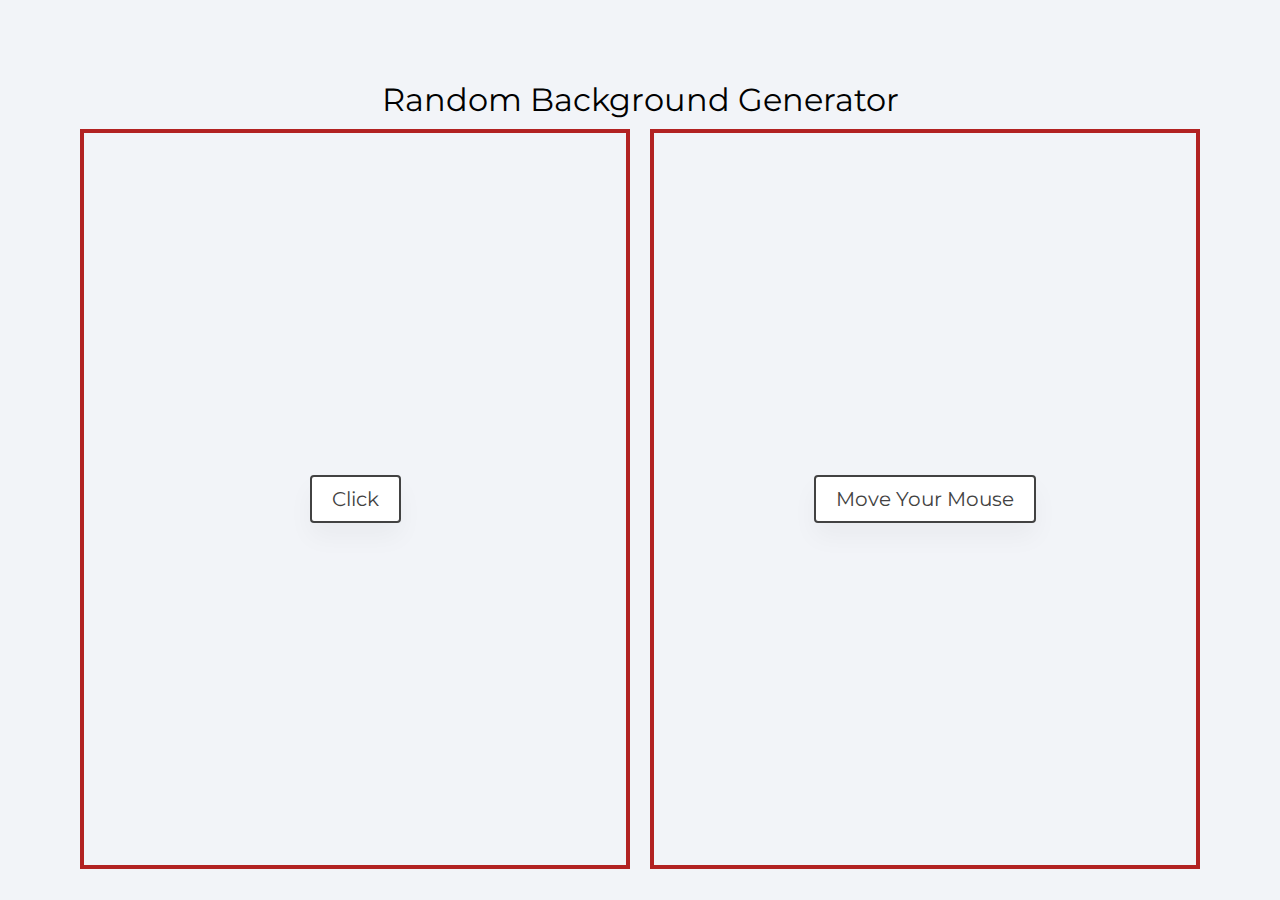
<file: block-BJaaek/code/index.html>
<!DOCTYPE html>
<html lang="en">
  <head>
    <meta charset="UTF-8" />
    <meta name="viewport" content="width=device-width, initial-scale=1.0" />
    <title>
      Random Background Generator
    </title>
    <link
      href="https://fonts.googleapis.com/css2?family=Montserrat:wght@200;400&display=swap"
      rel="stylesheet"
    />
    <link rel="stylesheet" href="style.css" />
  </head>
  <body>
    <div class="container">
      <h1>Random Background Generator</h1>
      <div class="boxes">
        <div class="box first">
          <div class="text first-box">
            <p class="banner">
              Click
            </p>
          </div>
        </div>
        <div class="box second">
          <div class="text second-box">
            <p class="banner">
              Move Your Mouse
            </p>
          </div>
        </div>
      </div>
    </div>
    <script src="./script.js"></script>
  </body>
</html>
</file>
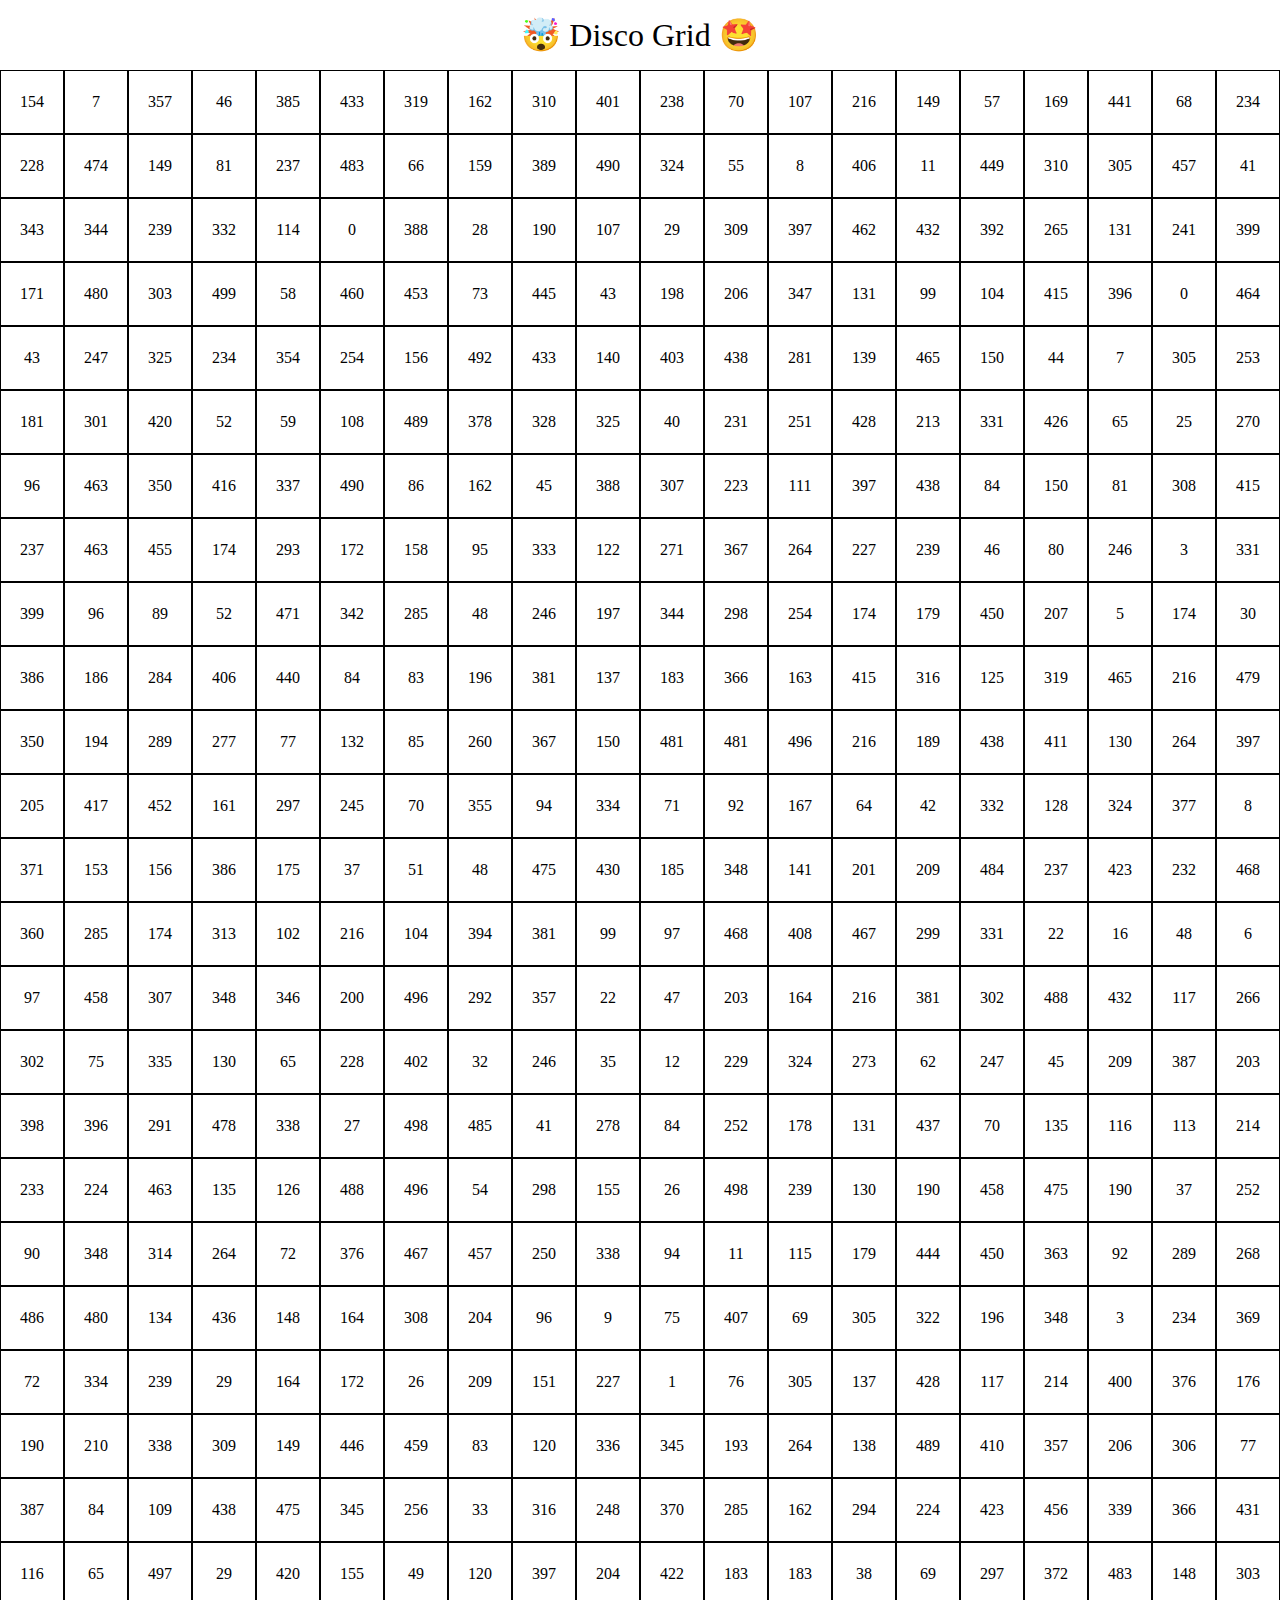
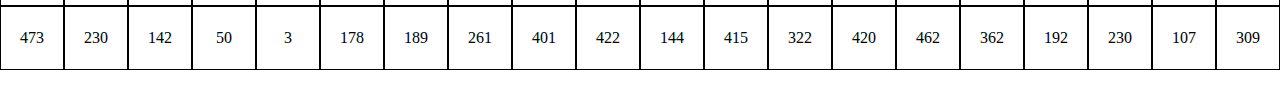
<file: block-BJaael/code/index.html>
<!DOCTYPE html>
<html lang="en">
  <head>
    <meta charset="UTF-8" />
    <meta name="viewport" content="width=device-width, initial-scale=1.0" />
    <title>🤯 Disco Grid 🤩</title>
    <link
      href="https://fonts.googleapis.com/css2?family=Montserrat:wght@200;400&display=swap"
      rel="stylesheet"
    />
    <link rel="stylesheet" href="style.css" />
  </head>
  <body>
    <h1 class="heading">🤯 Disco Grid 🤩</h1>
    <div class="container flex">

    </div>

    <script src="./script.js"></script>
  </body>
</html>
</file>
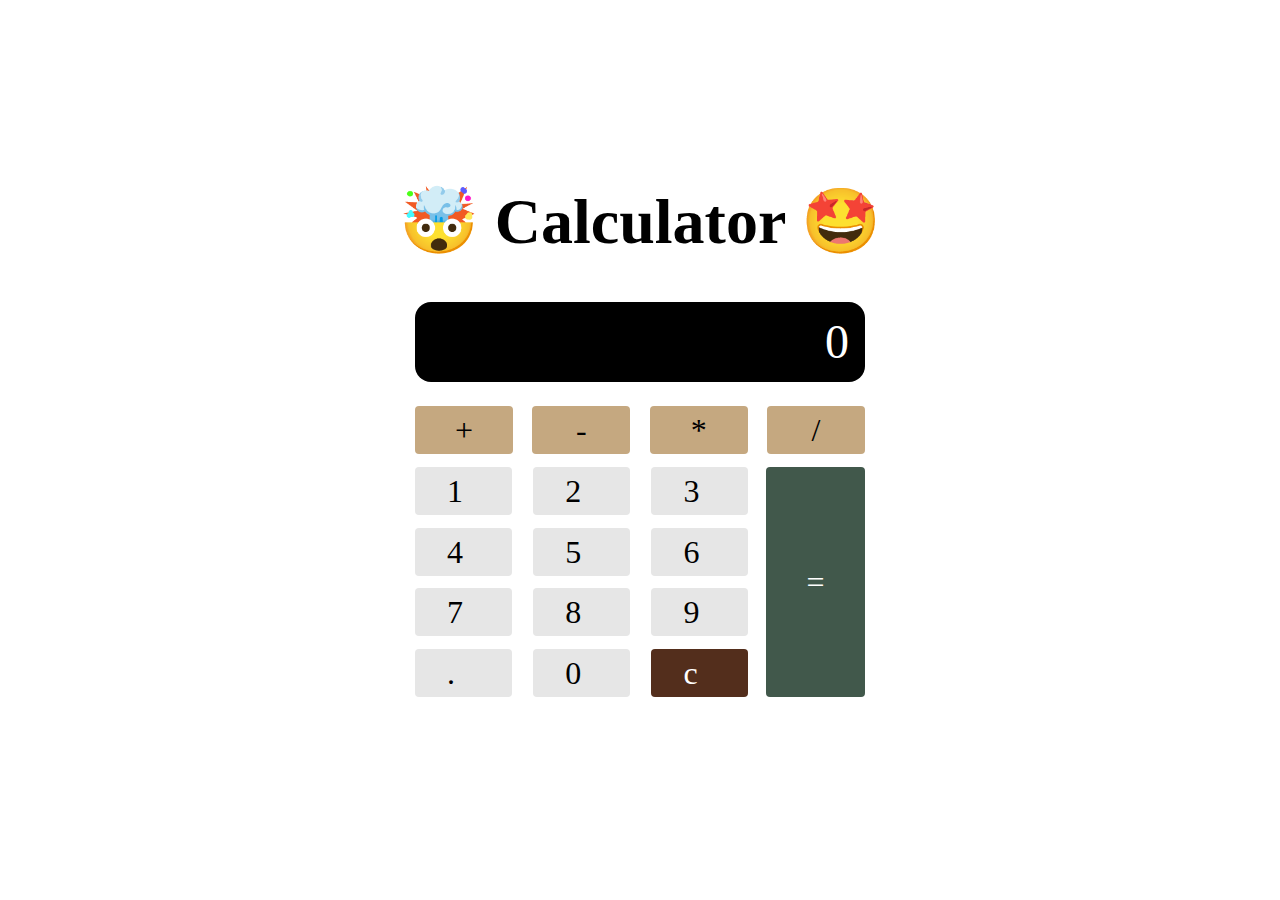
<file: block-BJaaeo/code/index.html>
<!DOCTYPE html>
<html lang="en">
  <head>
    <meta charset="UTF-8" />
    <meta name="viewport" content="width=device-width, initial-scale=1.0" />
    <title>Calculator</title>
    <link
      href="https://fonts.googleapis.com/css2?family=Montserrat:wght@200;400&display=swap"
      rel="stylesheet"
    />
    <link rel="stylesheet" href="style.css" />
  </head>
  <body>
    <h1 class="heading">🤯 Calculator 🤩</h1>
    <div class="container">
      <div class="input">
        <p class="input-text"></p>
      </div>
      <div class="main">
        <div class="container-number flex justify-between align-center">
          <div class="btn">+</div>
          <div class="btn">-</div>
          <div class="btn">*</div>
          <div class="btn">/</div>
        </div>
        <div class="main-container flex justify-between">
          <div class="numbers flex justify-between align-center flex-wrap flex-75">
            <div class="number">1</div>
            <div class="number">2</div>
            <div class="number">3</div>
            <div class="number">4</div>
            <div class="number">5</div>
            <div class="number">6</div>
            <div class="number">7</div>
            <div class="number">8</div>
            <div class="number">9</div>
            <div class="number">.</div>
            <div class="number">0</div>
            <div class=" clear">c</div>
          </div>
          <div class="plus flex justify-center">=</div>
        </div>
      </div>
      
    </div>
    <script src="./script.js"></script>
  </body>
</html>
</file>
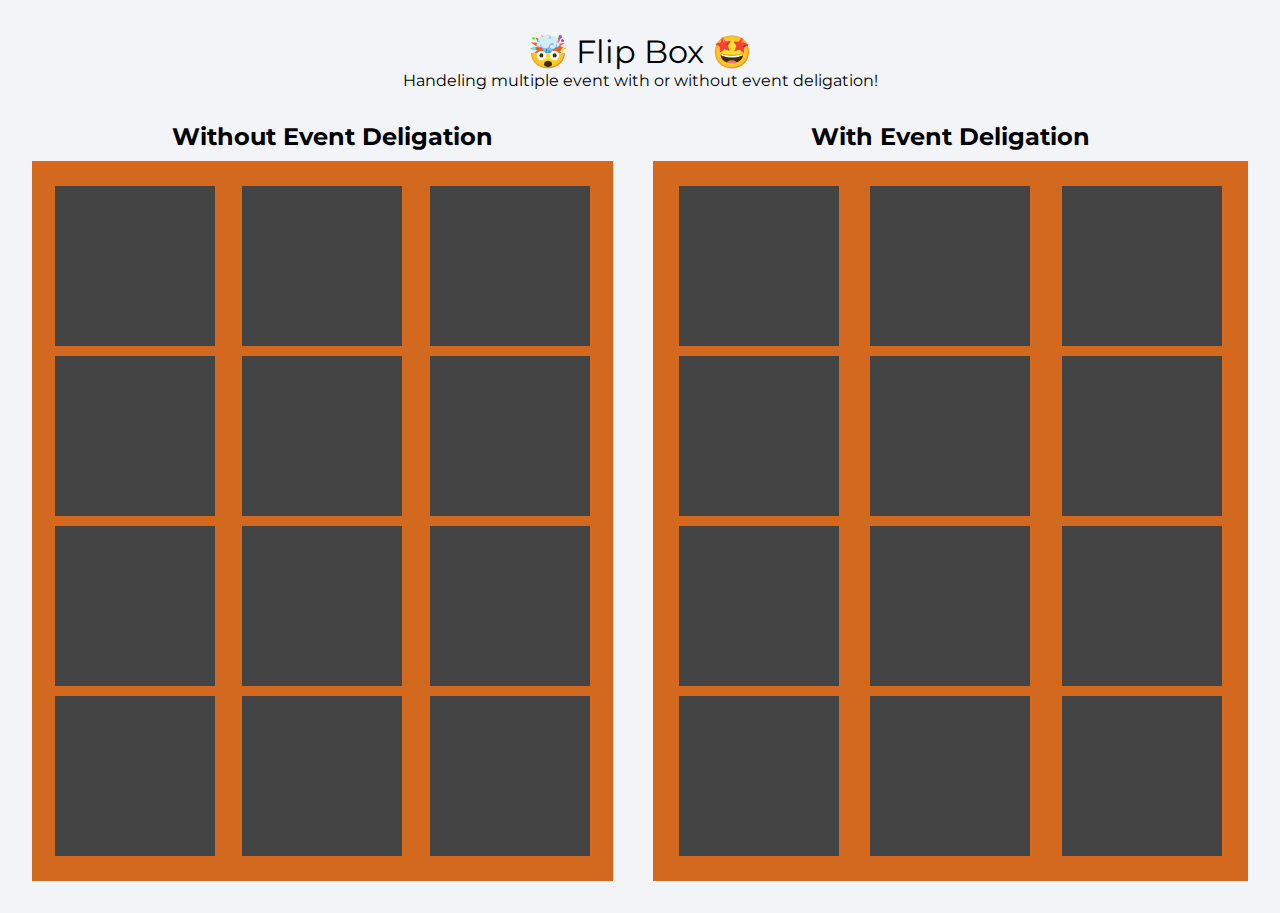
<file: block-BJaaep/code/index.html>
<!DOCTYPE html>
<html lang="en">
  <head>
    <meta charset="UTF-8" />
    <meta name="viewport" content="width=device-width, initial-scale=1.0" />
    <title>Flip Box</title>
    <link
      href="https://fonts.googleapis.com/css2?family=Montserrat:wght@200;400&display=swap"
      rel="stylesheet"
    />
    <link rel="stylesheet" href="style.css" />
  </head>
  <body>
    <h1 class="heading">🤯 Flip Box 🤩</h1>
    <p>Handeling multiple event with or without event deligation!</p>
    <div class="container">
      <div class="wrapper ">
        <h2>Without Event Deligation</h2>
        <ul class=" first boxes">
          <li class="box"></li>
          <li class="box"></li>
          <li class="box"></li>
          <li class="box"></li>
          <li class="box"></li>
          <li class="box"></li>
          <li class="box"></li>
          <li class="box"></li>
          <li class="box"></li>
          <li class="box"></li>
          <li class="box"></li>
          <li class="box"></li>
        </ul>
      </div>
      <div class="wrapper ">
        <h2>With Event Deligation</h2>
        <ul class="second boxes">
          <li class="box"></li>
          <li class="box"></li>
          <li class="box"></li>
          <li class="box"></li>
          <li class="box"></li>
          <li class="box"></li>
          <li class="box"></li>
          <li class="box"></li>
          <li class="box"></li>
          <li class="box"></li>
          <li class="box"></li>
          <li class="box"></li>
        </ul>
      </div>
    </div>
    <script src="./script.js"></script>
  </body>
</html>
</file>
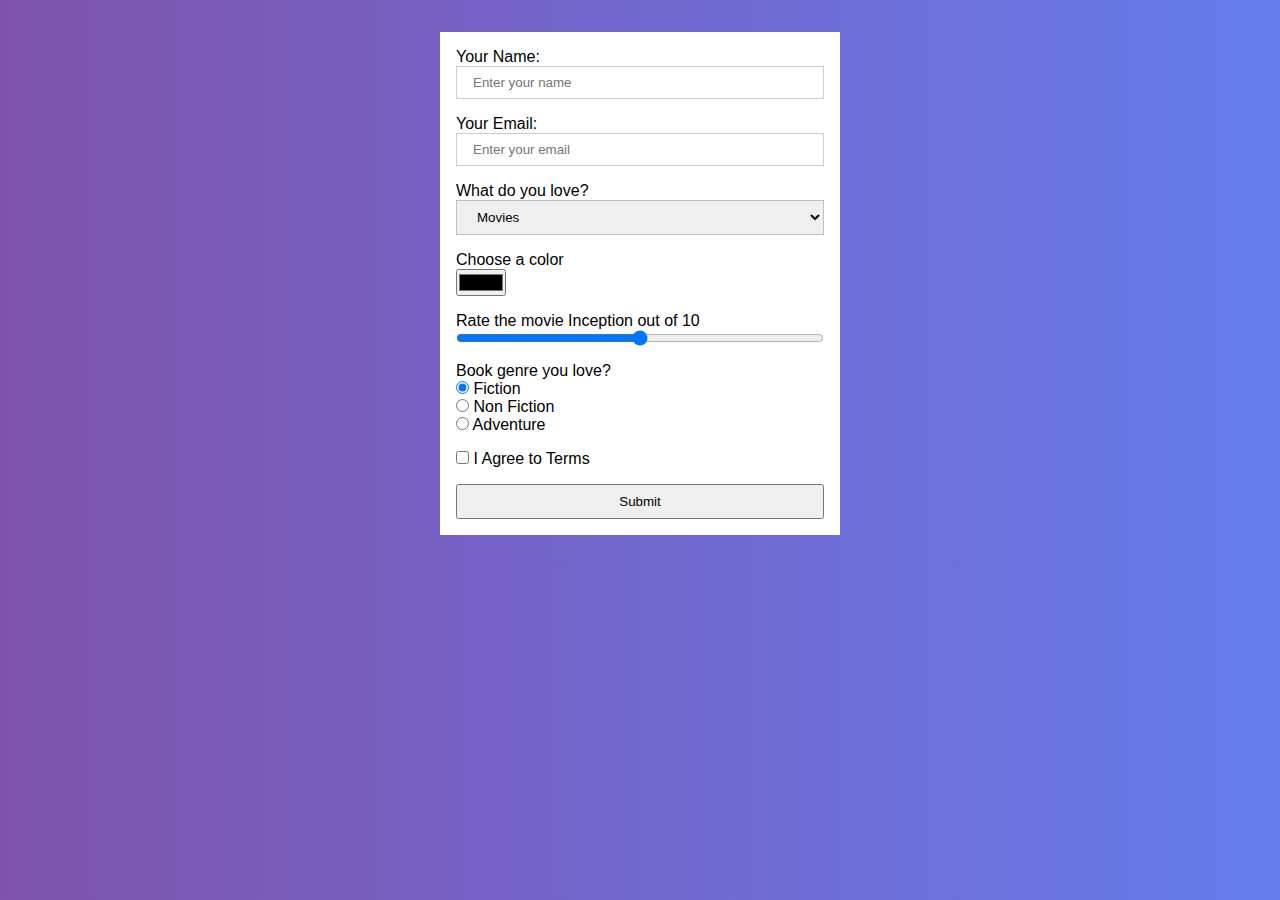
<file: block-BJaaer/code/index.html>
<!DOCTYPE html>
<html lang="en">
  <head>
    <meta charset="UTF-8" />
    <meta name="viewport" content="width=device-width, initial-scale=1.0" />
    <link rel="stylesheet" href="style.css" />
    <title>Handeling Forms 👇</title>
  </head>
  <body>
    <div class="main">
      <form class="container">
        <div class="form-control">
          <label for="name">Your Name:</label>
          <input
            id="name"
            type="text"
            name="text"
            placeholder="Enter your name"
          />
        </div>
        <div class="form-control">
          <label for="email">Your Email:</label>
          <input
            id="email"
            type="text"
            name="email"
            placeholder="Enter your email"
          />
        </div>
        <div class="form-control">
          <label for="movies">What do you love?</label>
          <select id="gender" name="gender">
            <option value="movies">Movies</option>
            <option value="series">Series</option>
            <option value="others">Others</option>
          </select>
        </div>

        <div class="form-control">
          <label for="color">Choose a color</label>
          <input
            id="color"
            type="color"
            name="color"
          />
        </div>
        <div class="form-control">
          <label for="range"> Rate the movie Inception out of 10 </label>
          <input
            id="range"
            type="range"
            max="10"
            step="1"
            name="range"
          />
        </div>
        <div class="form-control">
          <label>Book genre you love?</label>

          <div>
            <input
              type="radio"
              id="fiction"
              name="drone"
              value="fiction"
              checked
            />
            <label for="fiction">Fiction</label>
          </div>

          <div>
            <input
              type="radio"
              id="non-fiction"
              name="drone"
              value="non-fiction"
            />
            <label for="non-fiction">Non Fiction</label>
          </div>

          <div>
            <input type="radio" id="adventure" name="drone" value="adventure" />
            <label for="adventure">Adventure</label>
          </div>
        </div>
        <div class="form-control terms">
          <input type="checkbox" id="terms" name="terms" />
          <label for="terms">I Agree to Terms</label>
        </div>
        <button type="submit">Submit</button>
      </form>
      <div class="over-lay close">
        <!-- <div class="container">
          <a href="#" class="click">Click</a>
          <div>
            <h2>Hello Sameer</h2>
            <p>Email: <span>isameer@gamil.com</span></p>
            <p>You Love: <span>Movies</span></p>
            <p>color: <span>#ffffff</span></p>
            <p>Rating: <span>8</span></p>
            <p>Book Genre: Fiction <span>#fffff</span></p>
            <p>You agree to Terms and Condition</p>
          </div>
        </div>   -->
      </div>
    </div>
    
    <script src="./script.js"></script>
  </body>
</html>
</file>
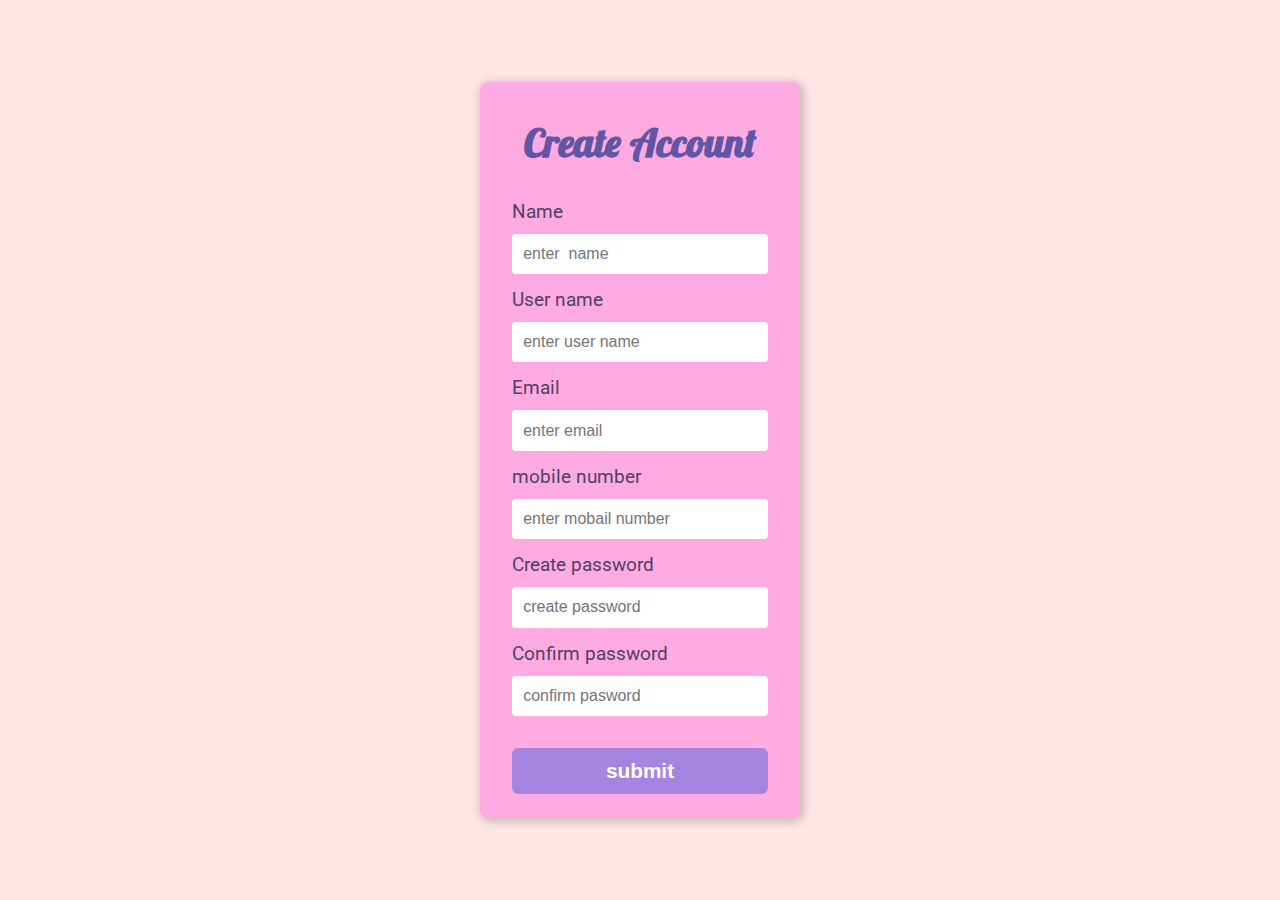
<file: block-BJaaes/code/index.html>
<!DOCTYPE html>
<html lang="en">
  <head>
    <meta charset="UTF-8" />
    <meta name="viewport" content="width=device-width, initial-scale=1.0" />
    <link rel="stylesheet" href="style.css" />
    <title>Form Validation 👇</title>
  </head>
  <body>
    <form action="" class="form">
      <fieldset>
        <h1 heading>Create Account</h1>
        <label for="name">
           Name
          <input type="text" name="name" id="name" placeholder="enter  name">
          <small></small>
        </label>
        <label for="username">
          User name
          <input type="text" name="username" id="username" placeholder="enter user name">
          <small></small>
        </label>
        <label for="email">
          Email
          <input type="email" name="email" id="email" placeholder="enter email">
          <small></small>
        </label>
        <label for="mobile">
          mobile number
          <input type="number" id="mobile"  name="number" placeholder="enter mobail number">
          <small></small>
        </label>
        <label for="password">
          Create password
          <input type="password" name="password" id="password" placeholder="create password">
          <small></small>
        </label>
        <label for="re-password">
          Confirm password
          <input type="password" name="repassword" id="re-password" placeholder="confirm pasword">
          <small></small>
        </label>
        <button type="submit">submit</button>
      </fieldset>
    </form>
    <script src="./script.js"></script>
  </body>
</html>
</file>
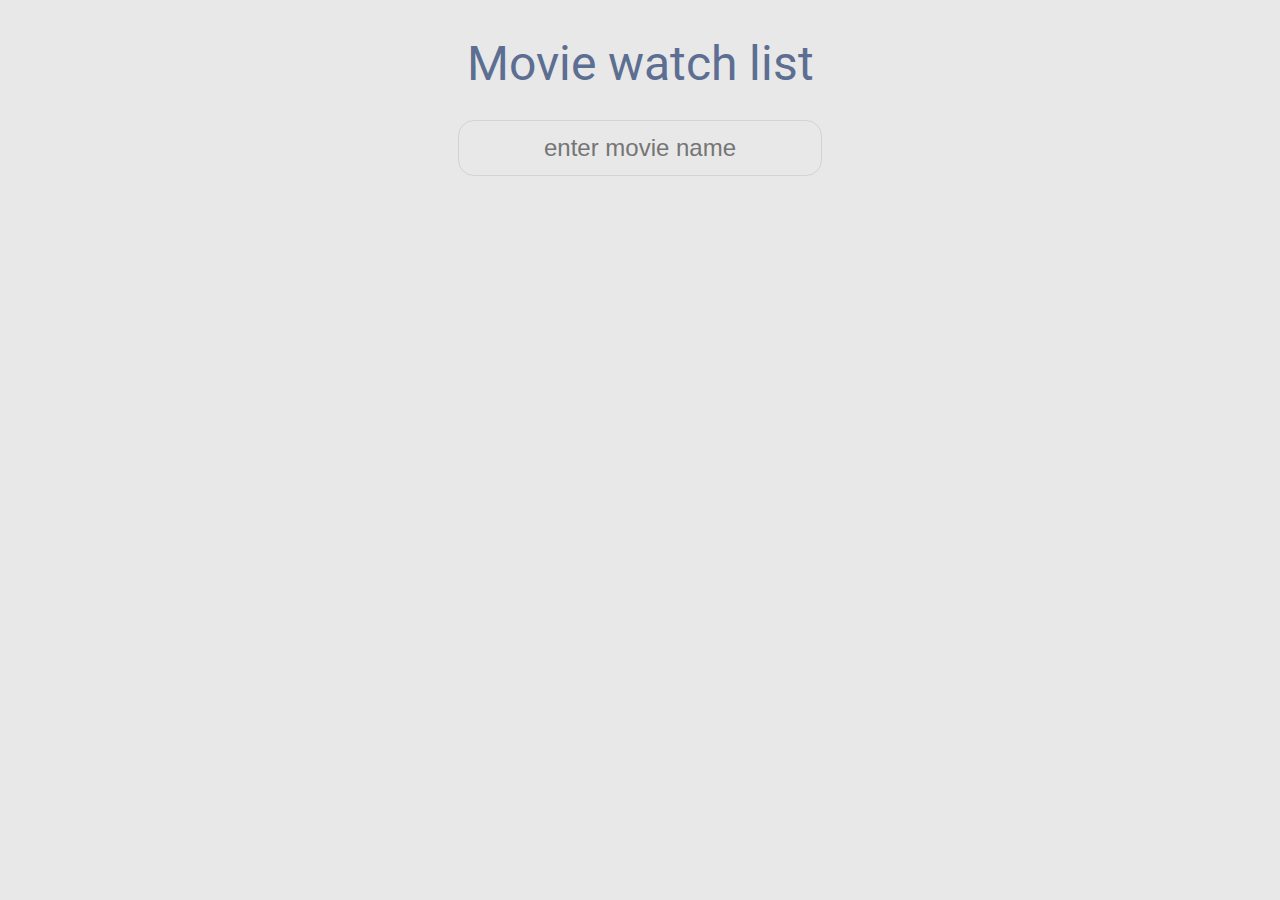
<file: block-BJaaet/code/index.html>
<!DOCTYPE html>
<html lang="en">
  <head>
    <meta charset="UTF-8" />
    <meta name="viewport" content="width=device-width, initial-scale=1.0" />
    <title>Movie Watch List</title>
    <link rel="stylesheet" href="./style.css">
  </head>
  <body>
    <div class="container flex justify-center flex-column align-center">
      <h1 class="heading">Movie watch list</h1>
      <div class="main flex  flex-column">
        <input type="text" class="input" name="text" placeholder="enter movie name">
        <ul class="list">
          <!-- <li class="flex justify-between">
            <input type="checkbox" name="checkbox">
            <p class="text">list of first element</p>
            <a href="#" class="btn"><span>✖</span></a>
          </li> -->
        </ul>
      </div>
      
    </div>
    <script src="./script.js"></script>
  </body>
</html>
</file>
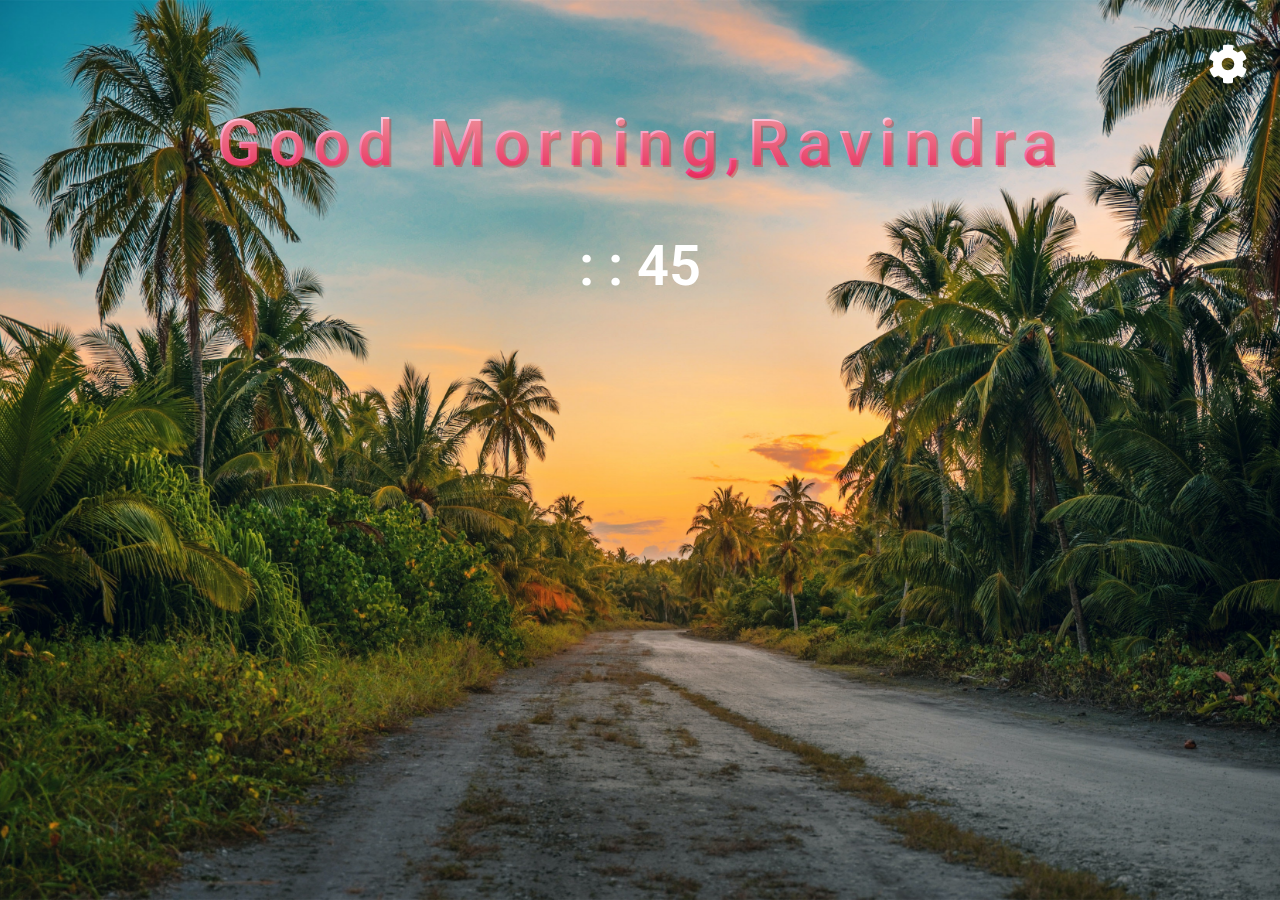
<file: block-BJaafa/code/index.html>
<!DOCTYPE html>
<html lang="en">

<head>
    <meta charset="UTF-8">
    <meta name="viewport" content="width=device-width, initial-scale=1.0">
    <title>Crome Extention</title>
    <link rel="stylesheet" href="./style.css">
</head>

<body>
    <header class="header">
        <div class="container flex justify-end">
            <div class="setting-btn">
                <img src="../asert/img/cog-solid.svg " class="img-logo" alt="setting">
            </div>
            <div class="setting-container container">
                <main class="flex justify-between ">
                    <aside class="aside flex flex-column align-center justify-start">
                        <div class="format btn">24 hours format</div>
                        <div class="qutoes-btn btn" >Quotes</div>
                        <div class="add-links btn">Add Links</div>
                        <div class="set-todo btn">add todo</div>
                        <div class="set-name btn">add name</div>
                    </aside>
                    <section>
                        <div class="timezone action-box flex align-center">
                            <label class="switch">
                                <input type="checkbox" class="timezone-change action-btn" id="time-format">
                                <span class="slider round"></span>
                            </label>
                        </div>
                        <div class="qutoesBox flex align-center action-box">
                            <label class="switch">
                                <input type="checkbox" class="qutoes-generator action-btn" >
                                <span class="slider round"></span>
                            </label>
                        </div>
                        <div class="form action-box flex justify-between flex-wrap">
                            <input type="text" class="twitter-link" placeholder="enter your twitter user Id">
                            <input type="text" class="github-link" placeholder="enter your github user Id">
                            <input type="text" class="linkdin-link" placeholder="enter your linkdin user Id">
                        </div>
                        <div class="todoBox flex align-center action-box">
                            <label class="switch">
                                <input type="checkbox" class="add-todo action-btn" >                                
                                <span class="slider round"></span>
                            </label>
                        </div>
                        <div class="nameBox flex align-center action-box">
                            <input type="text" class="add-name action-btn" placeholder="enter your name">
                        </div>

                    </section>
                </main>
                
            </div>
        </div>
    </header>
    <main class="padding">
        <div class="container">
            <div class="geating-box flex justify-center align-center">
                <h1 class="primary-heading"><span class="greeting">Good Morning</span>,<span
                        class="name">Ravindra</span></h1>
            </div>
            <div class="time-date flex justify-center align-center flex-column">
                <time class="time"><span class="hours"></span> : <span class="minutes"></span> : <span
                        class="second">45</span> <span class="time-am-pm"></span> </time>
                <date class="date"></date>
            </div>
            <div class="todo-container flex justify-end display-none">
                <div class="todo flex flex-column align-center">
                    <h2 class="seondary-heading">Add Todo</h2>
                    <input type="text" class="input" name="add-todo" placeholder="Add your todo">
                    <ul class="list flex-column flex">
                        <!-- <li class="list-item flex justify-between align-center">
                                <input type="checkbox" class="check-btn">
                                <p class="text">hello</p>
                                <span class="delete-btn">X</span>
                            </li>
                            <li class="list-item flex justify-between align-center ">
                                <input type="checkbox" class="check-btn">
                                <p class="text ">hello</p>
                                <span class="delete-btn">X</span>
                            </li> -->
                    </ul>
                    <footer class="todo-footer flex justify-between">
                        <div class=""><span class="no-elem">0</span> item left</div>
                        <div class="todo-function">
                            <span class="all">All</span>
                            <span class="active">Active</span>
                            <span class="completed">Completed</span>
                        </div>
                        <div class="clear-completed">Clear completed</div>
                    </footer>
                </div>
            </div>
            <div class="qutoes  justify-center align-center padding flex-column" >
                <h2 class="seondary-heading"><img src="../asert/img/quote-left-solid.svg " class="qutoes-img" alt="left qutoes"><span class="quto-text">hard work is a key
                        of success</span><img src="../asert/img/quote-right-solid.svg" class="qutoes-img" alt="quote-right-solid"></h2>
                <div class="writer full-width"><p class="text writer-name">Ravindra</p></div>
            </div>
        </div>
    </main>
    <footer class="flex justify-center align-center ">
        <div class="container flex justify-center">
            <ul class="footer-nav flex justify-center padding">
                <li><a href="" class="github hidden"><img src="../asert/img/github-brands.svg" alt="github"  class="img-logo"></a></li>
                <li><a href="" class="twitter hidden"><img src="../asert/img/twitter-brands.svg" alt="twitter" class="img-logo"></a></li>
                <li><a href="" class="linkdin hidden"><img src="../asert/img/linkedin-in-brands.svg"  alt="linkdin" class="img-logo"></a></li>
            </ul>
        </div>
    </footer>
    
    <script src="./data.js"></script>
    <script src="./index.js"></script>
</body>

</html>
</file>
<file: block-BJaaek/code/style.css>
html {
  box-sizing: border-box;
  font-size: 16px;
}

*,
*:before,
*:after {
  box-sizing: inherit;
}

body,
h1,
h2,
h3,
h4,
h5,
h6,
p,
ol,
ul {
  margin: 0;
  padding: 0;
  font-weight: normal;
}

ol,
ul {
  list-style: none;
}

img {
  max-width: 100%;
  height: auto;
}

body {
  background: #f2f4f8;
  height: 100%;
  font-family: "Montserrat", sans-serif;
  width: 100vw;
  height: 100vh;
}

.container {
  text-align: center;
  height: 100%;
  max-width: 1280px;
  padding: 5rem;
  margin: 0 auto;
}
h1 {
  padding-bottom: 10px;
}

.banner {
  display: inline-block;
  color: #424242;
  font-size: 20px;
  text-decoration: none;
  text-align: center;
  margin: 20px auto;
  padding: 10px 20px;
  background: white;
  border-radius: 4px;
  min-width: 24px;
  font-size: 20px;
  box-shadow: 0 14px 26px rgba(0, 0, 0, 0.04);
  border: 2px solid;
}

.boxes {
  display: flex;
  justify-content: center;
  align-items: center;
  width: 100%;
  height: 100%;
}
.box {
  border: 4px solid firebrick;
  height: 100%;
  width: 50%;
}
.text {
  height: 100%;
  display: flex;
  justify-content: center;
  align-items: center;
}

.first {
  margin-right: 20px;
}
</file>
<file: block-BJaael/code/style.css>
html {
  box-sizing: border-box;
  font-size: 16px;
}

*,
*:before,
*:after {
  box-sizing: inherit;
  margin: 0;
  padding: 0;
}

body,
h1,
h2,
h3,
h4,
h5,
h6,
p,
ol,
ul {
  margin: 0;
  padding: 0;
  font-weight: normal;
}

ol,
ul {
  list-style: none;
}

img {
  max-width: 100%;
  height: auto;
}

.heading{
  text-align: center;
  margin-top: 1rem ;

}
.container{
  max-width: 1400px;
  width: 100%;
  margin: 1rem auto;
  text-align: center;
}
.flex{
  display: flex;
  flex-wrap: wrap;
  align-items: center;
}
.box{
  border: 1px solid black;
  justify-content: center;
  align-items: center;
  display: flex;
  align-content: center;
}
</file>
<file: block-BJaaep/code/style.css>
html {
  box-sizing: border-box;
  font-size: 16px;
}

*,
*:before,
*:after {
  box-sizing: inherit;
}

body,
h1,
h2,
h3,
h4,
h5,
h6,
p,
ol,
ul {
  margin: 0;
  padding: 0;
  font-weight: normal;
}

ol,
ul {
  list-style: none;
}

img {
  max-width: 100%;
  height: auto;
}

body {
  background: #f2f4f8;
  font-family: 'Montserrat', sans-serif;
  text-align: center;
}

.container {
  text-align: center;
  max-width: 1280px;
  padding: 2rem;
  margin: 0 auto;
  display: flex;
}

.banner {
  display: inline-block;
  color: #424242;
  font-size: 20px;
  text-decoration: none;
  text-align: center;
  margin: 20px auto;
  padding: 10px 20px;
  background: white;
  border-radius: 4px;
  min-width: 24px;
  font-size: 20px;
  box-shadow: 0 14px 26px rgba(0, 0, 0, 0.04);
  border: 2px solid;
}
.wrapper {
  max-width: 50%;
  margin: 0 auto;
}

.boxes {
  display: flex;
  flex-wrap: wrap;
  justify-content: space-evenly;
  background-color: chocolate;
  color: #444;
  padding: 20px 0;
}

.wrapper:first-child {
  margin-right: 20px;
}

.box {
  margin: 5px;
  background-color: #444;
  background-size: contain;
  background-repeat: no-repeat;
  background-position: center center;
  height: 160px;
  width: 160px;
  display: flex;
  justify-content: center;
  align-items: center;
  font-size: 4rem;
  font-weight: bold;
  color: white;
  cursor: pointer;
}
.text {
  height: 100%;
  display: flex;
  justify-content: center;
  align-items: center;
}

.first {
  margin-right: 20px;
}

h2 {
  font-weight: bolder;
  padding-bottom: 10px;
}

.heading {
  text-align: center;
  margin-top: 2rem;
}
</file>
<file: block-BJaaeo/code/style.css>
/* http://meyerweb.com/eric/tools/css/reset/ 
   v2.0 | 20110126
   License: none (public domain)
*/

html, body, div, span, applet, object, iframe,
h1, h2, h3, h4, h5, h6, p, blockquote, pre,
a, abbr, acronym, address, big, cite, code,
del, dfn, em, img, ins, kbd, q, s, samp,
small, strike, strong, sub, sup, tt, var,
b, u, i, center,
dl, dt, dd, ol, ul, li,
fieldset, form, label, legend,
table, caption, tbody, tfoot, thead, tr, th, td,
article, aside, canvas, details, embed, 
figure, figcaption, footer, header, hgroup, 
menu, nav, output, ruby, section, summary,
time, mark, audio, video {
    margin: 0;
    padding: 0;
    border: 0;
    font-size: 100%;
    font: inherit;
    vertical-align: baseline;
}
/* HTML5 display-role reset for older browsers */
article, aside, details, figcaption, figure, 
footer, header, hgroup, menu, nav, section {
    display: block;
}
body {
    line-height: 1;
}
ol, ul {
    list-style: none;
}
blockquote, q {
    quotes: none;
}
blockquote:before, blockquote:after,
q:before, q:after {
    content: '';
    content: none;
}
table {
    border-collapse: collapse;
    border-spacing: 0;
}
*, *::before,*::after{
    margin: 0;
    padding: 0;
    box-sizing: border-box;
}
html{
    font-size: 16px;
}
body{
    width: 100vw;
    height: 100vh;
    display: flex;
    justify-content: center;
    align-items: center;
    flex-direction: column;
}

.container{
    max-width:450px;
    width: 100%;
    margin: 0 auto;
   
    display: flex;
    justify-content: center;
    flex-direction: column;
}
.input-box{
    width: 100%;
}
.input-box input{
    width: 100%;
}
.btn-container{
    display: flex;
    justify-content: center;
    align-items: center;
}
.flex{
    display: flex;
}
.justify-center{
    justify-content: center;
}
.align-center{
    align-items: center;
}
.justify-between{
    justify-content: space-between;
}
.flex-direction{
    flex-direction: column;
}
.flex-wrap{
    flex-wrap: wrap;
}
.heading{
    font-size: 4rem;
    font-weight: 600;
    margin-bottom: 2rem;
}
.btn{
    flex: 0 1 21.8%;
    background: green;
    padding: 0.5rem 0.8rem;
    border-radius: 0.25rem;
    margin-bottom: 0.3rem;
    font-size: 2rem;
    background-color: #c5a880;
}
.number{
    flex: 0 1 29%;
    font-size: 2rem;
    padding: 0.5rem 2rem;
    background-color: #e6e6e6;
    margin-bottom: 0.8rem;
    border-radius: 0.25rem;
}
.width-100{
    width: 100%;
}
.flex-75{
    flex: 0 1 74%;
}
.flex-25{
    flex: 0 1 22%;
}

.container-number{
    text-align: center;
    margin: 0.5rem 0;
}
.plus{
    flex: 0 1 22%;
    background: green;
    border-radius: 0.25rem;
    margin-bottom: 0.8rem;
    align-items: stretch;
    text-align: center;
    font-size: 2rem;
    background-color: #41584b;
    color: white;
    align-items: center;
}
.input{
    text-align: right;
    background-color: black;
    color: white;
    padding: 0.8rem 1rem;
    font-size: 3rem;
    border-radius: 1rem;
    margin: 1rem 0;
}
p{
    padding: 0.2rem 0;
}
.clear{
    background-color: #532e1c;
    color: white;
    font-size: 2rem;
    flex: 0 1 29%;
    font-size: 2rem;
    padding: 0.5rem 2rem;
    margin-bottom: 0.8rem;
    border-radius: 0.25rem;
}
</file>
<file: block-BJaaer/code/style.css>
/* CSS Reset */

html {
  font-size: 16px;
}

*,
*:before,
*:after {
  box-sizing: border-box;
  margin: 0;
  padding: 0;
}

body,
h1,
h2,
h3,
h4,
h5,
h6,
p,
ol,
ul {
  margin: 0;
  padding: 0;
  font-weight: normal;
}

ol,
ul {
  list-style: none;
}

img {
  max-width: 100%;
  height: auto;
}

/* Main CSS */

body {
  font-family: -apple-system, BlinkMacSystemFont, 'Segoe UI', Roboto, Oxygen,
    Ubuntu, Cantarell, 'Open Sans', 'Helvetica Neue', sans-serif;
  background: linear-gradient(to right, #7f53ac 0, #657ced 100%);
  width: 100vw;
}
* {
  box-sizing: border-box;
  margin: 0;
  padding: 0;
}

button {
  padding: 0.5rem;
}


input[type='text'] {
  padding: 0.5rem 1rem;
  border: none;
  border: 1px solid rgba(0, 0, 0, 0.2);
}
select {
  padding: 0.5rem 1rem;
  border: none;
  border: 1px solid rgba(0, 0, 0, 0.2);
}

.container {
  max-width: 400px;
  margin: 2rem auto;
  background: white;
  padding: 1rem;
  display: flex;
  flex-direction: column;
  gap: 1rem;
}

p {
  padding-top: 1rem;
}

.form-control {
  width: 100%;
  display: flex;
  flex-direction: column;
}
input[type='text'] {
  width: 100%;
}
.terms {
  display: inline-block;
}

/* click */
.click{
  text-align: end;
  text-decoration: none;
  color: rgb(80, 73, 73);
}


.over-lay{
  position: absolute;
  top: 0;
  left: 0;
  bottom: 0;
  right: 0;
  background-color: rgba(0, 0, 0, 0.5);
}
.open{
  display: block;
}
.close{
  display: none;
}
</file>
<file: block-BJaaes/code/style.css>
/* http://meyerweb.com/eric/tools/css/reset/ 
   v2.0 | 20110126
   License: none (public domain)
*/

@import url('https://fonts.googleapis.com/css2?family=Lobster&family=Roboto:wght@400;500;700;900&display=swap');

html, body, div, span, applet, object, iframe,
h1, h2, h3, h4, h5, h6, p, blockquote, pre,
a, abbr, acronym, address, big, cite, code,
del, dfn, em, img, ins, kbd, q, s, samp,
small, strike, strong, sub, sup, tt, var,
b, u, i, center,
dl, dt, dd, ol, ul, li,
fieldset, form, label, legend,
table, caption, tbody, tfoot, thead, tr, th, td,
article, aside, canvas, details, embed, 
figure, figcaption, footer, header, hgroup, 
menu, nav, output, ruby, section, summary,
time, mark, audio, video {
  margin: 0;
  padding: 0;
  border: 0;
  font-size: 100%;
  font: inherit;
  vertical-align: baseline;
}
/* HTML5 display-role reset for older browsers */
article, aside, details, figcaption, figure, 
footer, header, hgroup, menu, nav, section {
  display: block;
}
body {
  line-height: 1;
}
ol, ul {
  list-style: none;
}
blockquote, q {
  quotes: none;
}
blockquote:before, blockquote:after,
q:before, q:after {
  content: '';
  content: none;
}
table {
  border-collapse: collapse;
  border-spacing: 0;
}


*,*::after,*::before{
  box-sizing: border-box;
  margin: 0;
  padding: 0;
}

body{
  width: 100vw;
  height: 100vh;
  display: flex;
  justify-content: center;
  align-items: center;
  background-color: #ffe6e6;
  font-family: 'Roboto', sans-serif;
}
h1{
  font-size: 2.5rem;
  text-align: center;
  font-weight: 700;
  color:#6155a6 ;
  margin-top: 1rem;
  margin-bottom: 2.5rem;
  font-family: 'Lobster', cursive;
}
.form{
  flex-direction: column;
  width: 25%;
  background-color: #ffabe1;
  padding: 1.5rem 2rem;
  border-radius: 0.5rem;
  box-shadow: 2px 2px 10px 2px rgba(0,0,0, 0.2);
}
label{
  margin: 1rem 0;
  display: block;
  color: #4e4264;
  font-size: 1.2rem;
}
input{
  display: block;
  margin: 0.8rem 0;
  font-size: 1rem;
  padding: 0.7rem;
  width: 100%;
  outline: 0;
  border: none;
  border-radius: 0.25rem;
}
button{
  display: inline-block;
  width: 100%;
  padding: 0.7rem 0;
  border-radius: 0.4rem;
  border: none;
  background-color: #a685e2;
  outline: 0;
  font-size: 1.3rem;
  cursor: pointer;
  margin: 1rem 0 0 0;
  color:white;
  font-weight: 600;
  border: 1px 2px 3px rgba(0,0,0, 0.2);
}

.error{
  border: 1px solid red;
}
</file>
<file: block-BJaaet/code/style.css>
/* http://meyerweb.com/eric/tools/css/reset/ 
   v2.0 | 20110126
   License: none (public domain)
*/
@import url('https://fonts.googleapis.com/css2?family=Roboto:wght@500;700;900&display=swap');

html, body, div, span, applet, object, iframe,
h1, h2, h3, h4, h5, h6, p, blockquote, pre,
a, abbr, acronym, address, big, cite, code,
del, dfn, em, img, ins, kbd, q, s, samp,
small, strike, strong, sub, sup, tt, var,
b, u, i, center,
dl, dt, dd, ol, ul, li,
fieldset, form, label, legend,
table, caption, tbody, tfoot, thead, tr, th, td,
article, aside, canvas, details, embed, 
figure, figcaption, footer, header, hgroup, 
menu, nav, output, ruby, section, summary,
time, mark, audio, video {
    margin: 0;
    padding: 0;
    border: 0;
    font-size: 100%;
    font: inherit;
    vertical-align: baseline;
}
/* HTML5 display-role reset for older browsers */
article, aside, details, figcaption, figure, 
footer, header, hgroup, menu, nav, section {
    display: block;
}
body {
    line-height: 1;
}
ol, ul {
    list-style: none;
}
blockquote, q {
    quotes: none;
}
blockquote:before, blockquote:after,
q:before, q:after {
    content: '';
    content: none;
}
table {
    border-collapse: collapse;
    border-spacing: 0;
}

html{
    font-size: 16px;
}

*, *::before, *::after{
    box-sizing: border-box;
    margin: 0;
    padding: 0;
}
body{
    background: #e8e8e8;
    font-family: 'Roboto', sans-serif;
}
.container{
    max-width: 1400px;
    width: 100%;
    margin: 0 auto;
    padding: 0 32px;
}
.flex{
    display: flex;
}
.justify-center{
    justify-content: center;
}
.justify-between{

    justify-content: space-between;
}
.align-center{
    align-items: center;
}
.flex-column{
    flex-direction: column;
}
.main{
    width: 30%;
    margin: 2rem auto 1rem auto;
}

.input{
    display: block;
    padding: 0.8rem 1rem;
    text-align: center;
    font-size: 1.5rem;
    border: none;
    border-radius: 1rem;
    outline: none;
    color: gray;
    border: 1px solid lightgray;
    background: none;
    
}
.list{
    margin-top: 1rem;
}
.checkbox{
    display: block;
    width: 20px ;
    height: 20px;
}
.text{
    font-size: 1.5rem;
}
.btn{
    font-size: 1.2rem;
}
li{
    margin-top: 0.25rem ;
    padding: 1rem;
    background: #bebdbd;
    border-radius: 0.15rem;
    padding: 1rem 1.5rem;
}
.heading{
    font-size: 3rem;
    margin-top: 2.5rem;
    color: #5c6e91;
}
</file>
<file: block-BJaafa/code/style.css>
/* http://meyerweb.com/eric/tools/css/reset/ 
   v2.0 | 20110126
   License: none (public domain)
*/
@import url('https://fonts.googleapis.com/css2?family=Lobster&family=Roboto:wght@300;400;500;700;900&display=swap');


html, body, div, span, applet, object, iframe,
h1, h2, h3, h4, h5, h6, p, blockquote, pre,
a, abbr, acronym, address, big, cite, code,
del, dfn, em, img, ins, kbd, q, s, samp,
small, strike, strong, sub, sup, tt, var,
b, u, i, center,
dl, dt, dd, ol, ul, li,
fieldset, form, label, legend,
table, caption, tbody, tfoot, thead, tr, th, td,
article, aside, canvas, details, embed, 
figure, figcaption, footer, header, hgroup, 
menu, nav, output, ruby, section, summary,
time, mark, audio, video {
    margin: 0;
    padding: 0;
    border: 0;
    font-size: 100%;
    font: inherit;
    vertical-align: baseline;
}
/* HTML5 display-role reset for older browsers */
article, aside, details, figcaption, figure, 
footer, header, hgroup, menu, nav, section {
    display: block;
}
body {
    line-height: 1;
}
ol, ul {
    list-style: none;
}
blockquote, q {
    quotes: none;
}
blockquote:before, blockquote:after,
q:before, q:after {
    content: '';
    content: none;
}
table {
    border-collapse: collapse;
    border-spacing: 0;
}
html{
    font-size: 16px;
    font-family: 'Roboto', sans-serif;

}
*, *::before, *::after{
    box-sizing: border-box;
    padding: 0;
    margin: 0;
}

body{
    background-image: url(../asert/img/bodybg5.jpg);
    background-size: cover;
    background-position: center;
    background-repeat: no-repeat;
    color: white;
    line-height: 1.5;
    background-attachment: fixed;
}

.container{
    max-width: 100vw;
    width: 100%;
    margin: 0 auto;
}
.flex{
    display: flex;
}
.justify-center{
    justify-content: center;
}
.justify-between{
    justify-content: space-between;
}
.justify-end{
    justify-content: flex-end;
}
.justify-start{
    justify-content: flex-start;
}
.justify-space-arround{
    justify-content: space-around;
}
.align-center{
    align-items: center;
}
.align-start{
    align-items: flex-start;
}
.align-end{
    align-items: flex-end;
}
.flex-column{
    flex-direction: column;
}
.flex-wrap{
    flex-wrap: wrap;
}
.full-width{
    width: 100%;
}
.padding{
    padding: 2rem 0;
}
.primary-heading{
    font-size: 5rem;
   font-weight: 600;
   letter-spacing: 0.5rem;
   word-spacing: 0.25rem;
}
.seondary-heading{
    font-size: 2rem;
}
.text{
    font-size: 2rem;
}

.header{
    padding: 2rem;
}


/* geating box */ 
.geating-box .primary-heading{
    font-size: 4rem;
    background: -webkit-linear-gradient(white, rgb(238, 12, 102));
    -webkit-background-clip: text;
    -webkit-text-fill-color: transparent;
    text-shadow: 2px 2px #d8252560; 
}


.setting-btn{
    font-size: 3rem;
    cursor: pointer;
    position: absolute;
    z-index: 200;
}
.time{
    font-size: 3.5rem;
    font-weight: 600;
    display: block;
    margin-top: 2rem;
}
.date{
    display: block;
    font-size: 2rem;
    font-weight: 900;
    margin-top: 1rem;
}
.todo-container{
    position: absolute;
    width: 100%;
    top:25%;
}
.time-am-pm{
    font-size: 2.5rem;
}
.todo{
    width: 30%;
}
.todo .seondary-heading{
    font-weight: 800;
    font-size: 3rem;
    text-shadow: 2px 5px #d8252560; 
}
.todo .text{
    font-size: 1.5rem;
}
.input{
    display: block;
    width: 80%;
    padding: 0.6rem 1rem;
    border: none;
    margin: 1rem 0;
    font-size: 1.5rem;
    border-radius: 0.45rem;
    
}
.list{
    width: 80%;
    background-color: black;
    border-radius: 0.45rem;
}
.list-item{
    background-color: white;
    color: black;
    padding: 0.2rem .5rem;
    margin-bottom: 0.25rem;
    border-radius: 0.45rem;
}
.check-btn{
    display: block;
    width: 30px ;
    height: 30px;
    border:2px solid black;
}
.line-through{
    text-decoration: line-through;
}
.delete-btn{
    font-size: 2rem;
    cursor: pointer;
    opacity: 0.5;
    transition: transform 0.1s;
}
.delete-btn:hover{
    opacity: 1;
    transform: scale(1.5);
}
.todo-footer{
    background-color: white;
    width: 80%;
    color: black;
    padding: 0.5rem 0.5rem;
    font-size: 1rem;
}
.todo-function span{
    margin: 0 .15rem;
    cursor: pointer;
}
.all{
    border: 1px solid lightcoral;
    padding: 0.15rem ;
    border-radius: 0.25rem;
}
.qutoes{
    display: none;
    width: 24%;
    margin: 0 auto;
    margin-top: 5rem;
    padding: 1rem;
    border-radius: 0.85rem;
    background-color: rgba(0, 0, 0, 0.6);
    box-shadow:2px 3px 5px 5px rgba(0, 0, 0, 0.3);
}
.qutoes h2{
    font-size: 1.5rem;
    margin-bottom: 1.5rem;
}
.qutoes h2 span{
    font-size: 2rem;
    margin-top: 0;
    padding: 0.5rem;
}

.qutoes .writer{
    text-align: end;
}
.qutoes .text{
    font-size: 1.6rem;
}

/* display none for qutation and todo */
.display-none{
    display: none;
}


/* footer */
.footer-nav{
    width: 80%;
    margin: 0 auto;
    position: fixed;
    bottom: 10px;
    border-radius: 0.5rem;
}

li a {
    text-decoration: none;
    color: white;
    margin: 0 1rem;
    font-size: 2rem;
}


/* setting box */
.setting-container {
    position: absolute;
    top: 0;
    bottom: 0;
    display: none;
    right: 0;
    background: rgba(0, 0, 0, 0.74);
    z-index: 10;
    left: 0;
    border-radius: 20px;

}
.setting-container main{
    width: 75%;
    margin: auto;
    background-color: white;
    border-radius: 20px;
    padding: 2rem;
    position: absolute;
    left: 50%;
    top: 50%;
    transform: translate(-50% ,-50%);
}
.aside{
    background-color: lightblue;
    color: black;
    width: 35%;
    border-radius: 20px;
    justify-content: flex-start;
    padding: 20px;
    box-shadow: 2px 5px 2px 2px rgba(0, 0, 0, 0.24), inset 0 2px 3px 5px rgba(0, 0, 0, 0.048);
}
.aside .btn {
    background-color:#11698e;
    padding: 10px;
    color: white;
    box-shadow: 0 1px 2px 3px rgba(0, 0, 0, 0.28), inset -1px -2px 3px 2px rgba(0, 0, 0, 0.02);
    font-size: 1.5rem;
    width: 95%;
    text-align: center;
    margin-top: 10px;
    border-radius: 0.5rem;
}
.setting-container section{
    width: 60%;
    position: relative;
    background-color: lightblue;
    padding: 20px;
    border-radius: 20px;
    box-shadow: 2px 5px 2px 2px rgba(0, 0, 0, 0.24), inset 0 2px 3px 5px rgba(0, 0, 0, 0.048);
}
.action-box{
    background-color:#b594bd;
    box-shadow: 0 1px 2px 3px rgba(0, 0, 0, 0.28), inset -1px -2px 3px 2px rgba(0, 0, 0, 0.02);
    padding: 15px;
    margin-top: 1rem;
    border-radius: 20px;
}
/* .timezone label{
    width: 50px;
    height: 32px;
    background-color: white;
    padding: 0.25rem 0;
    display: block;
} */
.action-btn{
    width: 30px;
    display: block;
    height: 30px;
    border-radius: 20px;
    border: none;
}
.aside .qutoes-btn{
    margin-top: 2rem;
}
.qutoesBox{
    margin-top: 2rem;
}
.aside .add-links{
    margin-top: 5.5rem;
}
.form{
    margin-top: 2rem;
    padding-top: 0;

}
.form input{
    flex:0 1 40%;
    display: block;
    padding: 0.8rem 1.5rem;
    border-radius: 0.5rem;
    border: none;
    margin-top: 1rem;
    font-size: 1.2rem;
    outline: none;
}

.aside .set-todo{
    margin-top: 5.5rem;
}
.todoBox{
    margin-top: 3rem;
}

.aside .set-name{
    margin-top: 4rem;
}
.add-name{
    width: 50%;
    border-radius: 0.45rem;
    padding:1.3rem 1rem;
    display: block;
    font-size: 1.2rem;
}
.nameBox{
    margin-top: 3rem;
}

.hidden{
    visibility: hidden;
}


/* toogle btn */

.switch {
    position: relative;
    display: inline-block;
    width: 80px;
    height: 28px;
  }
  
  .switch input { 
    opacity: 0;
    width: 0;
    height: 0;
  }
  
  .slider {
    position: absolute;
    cursor: pointer;
    top: 0;
    left: 0;
    right: 0;
    bottom: 0;
    background-color: black;
    -webkit-transition: .4s;
    transition: .4s;
  }
  
  .slider:before {
    position: absolute;
    content: "";
    height: 20px;
    width: 20px;
    left: 4px;
    bottom: 4px;
    background-color: white;
    -webkit-transition: .4s;
    transition: .4s;
  }
  
  input:checked + .slider {
    background-color: #2196F3;
  }
  
  input:focus + .slider {
    box-shadow: 0 0 1px #2196F3;
  }
  
  input:checked + .slider:before {
    -webkit-transform: translateX(26px);
    -ms-transform: translateX(50px);
    transform: translateX(50px);
  }
  
  .slider.round {
    border-radius: 34px;
  }
  
  .slider.round:before {
    border-radius: 50%;
  }

  .img-logo{
      width: 40px;
      height: 40px;
  }
  .qutoes-img{
      width: 20px;
      height: 20px;
  }
</file>
